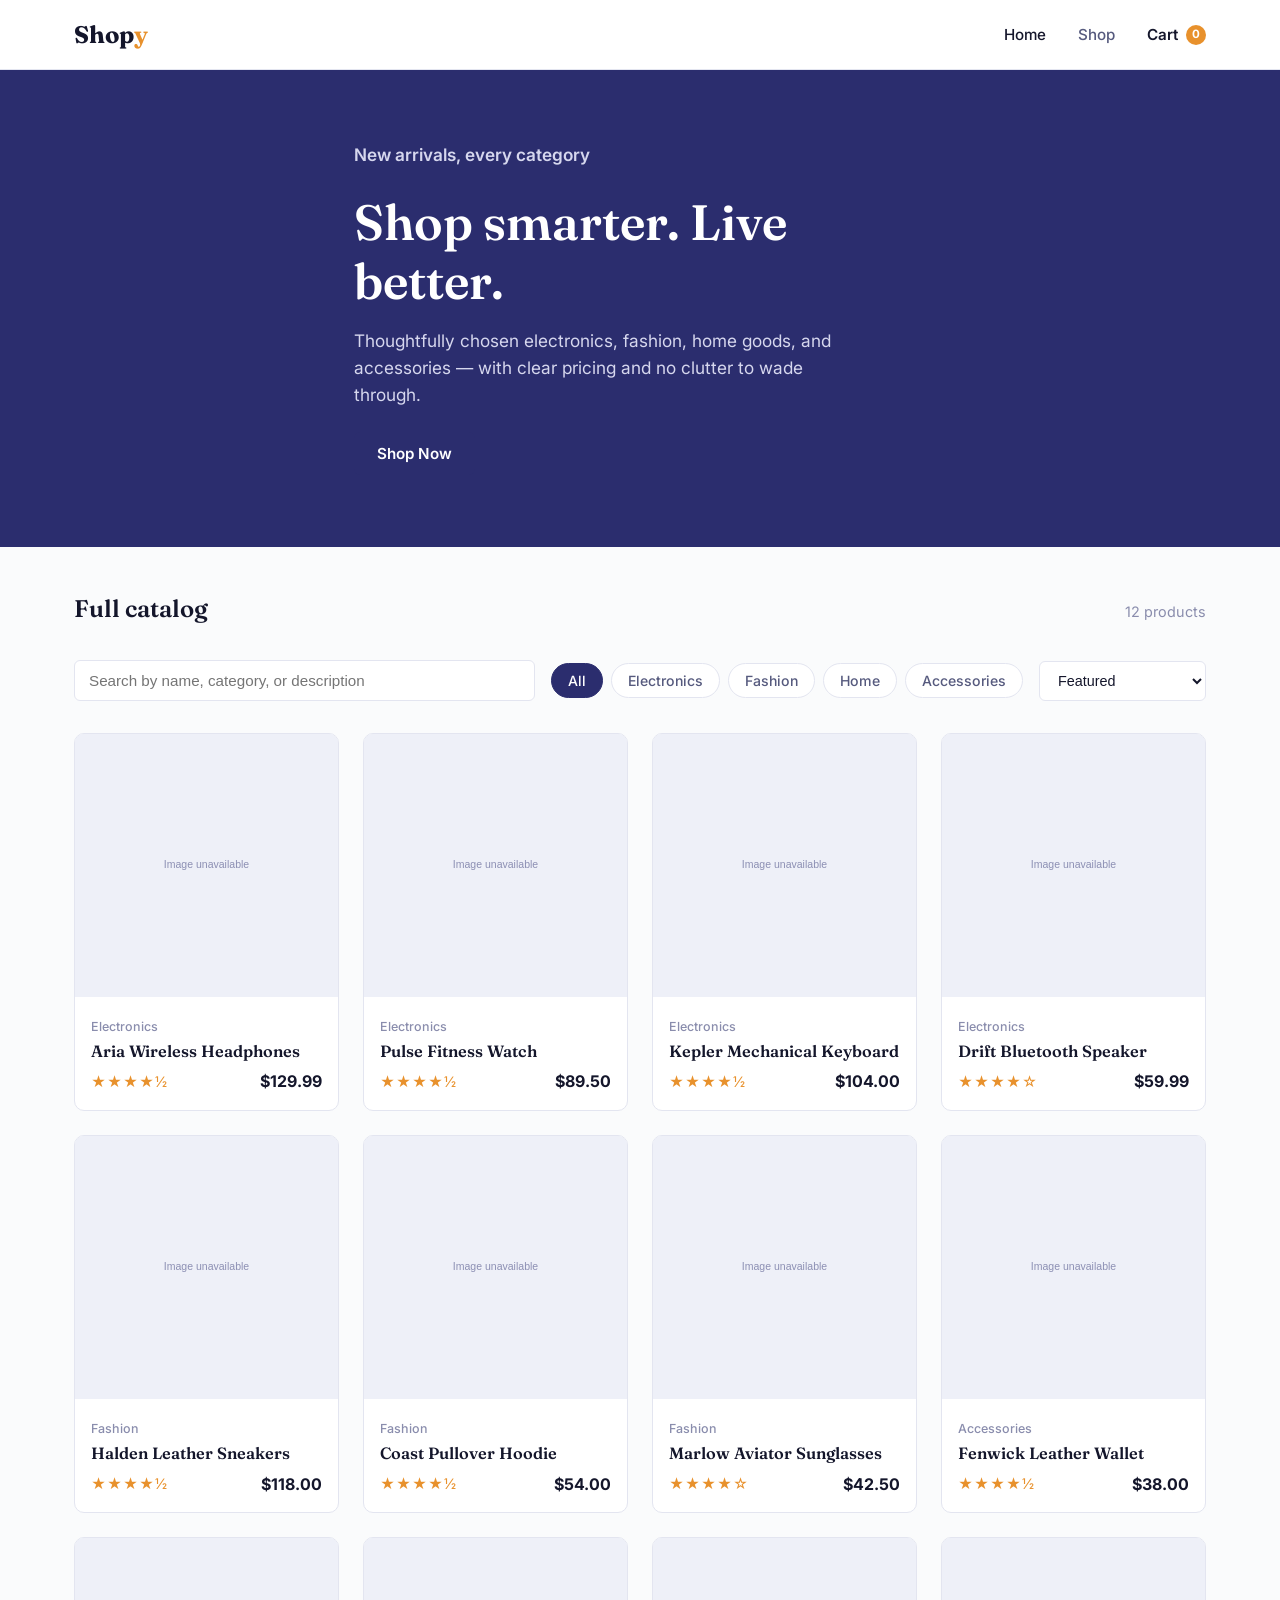
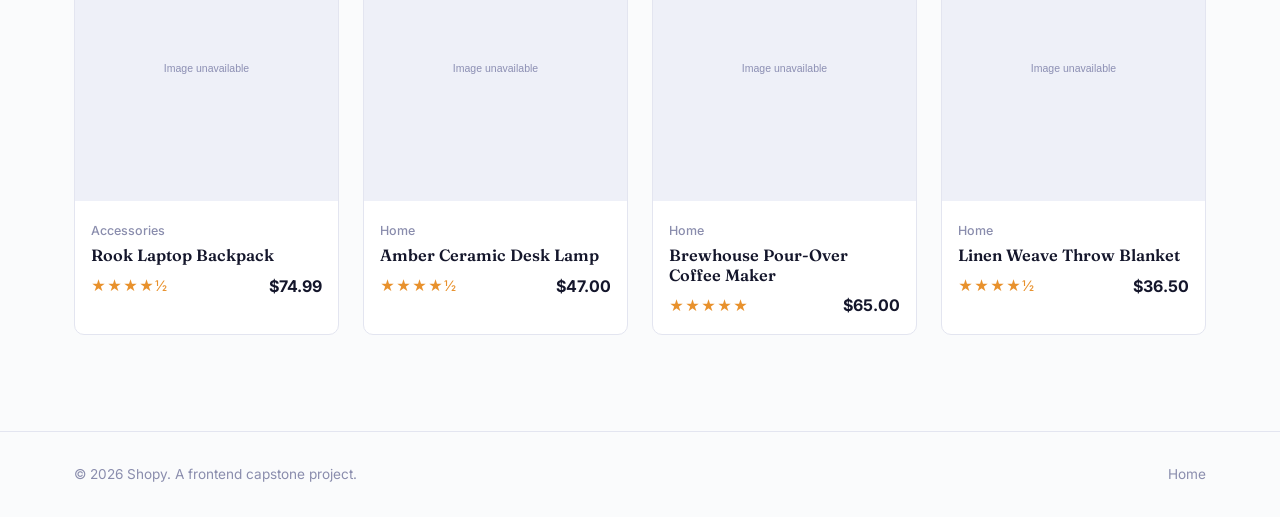
<file: index.html>
<!DOCTYPE html>
<html lang="en">
<head>
  <meta charset="UTF-8" />
  <meta name="viewport" content="width=device-width, initial-scale=1.0" />
  <title>Shopy — Shop smarter. Live better.</title>
  <meta name="description" content="Shopy is a modern storefront for electronics, fashion, home, and accessories." />
  <link rel="preconnect" href="https://fonts.googleapis.com" />
  <link rel="preconnect" href="https://fonts.gstatic.com" crossorigin />
  <link href="https://fonts.googleapis.com/css2?family=Fraunces:wght@500;600;700&family=Inter:wght@400;500;600;700&display=swap" rel="stylesheet" />
  <link rel="stylesheet" href="css/style.css" />
</head>
<body>
  <a class="skip-link" href="#main-content">Skip to content</a>

  <header class="site-header">
    <div class="container site-header__inner">
      <a class="logo" href="index.html">Shop<span>y</span></a>

      <button class="nav-toggle" data-nav-toggle aria-label="Toggle navigation" aria-expanded="false" aria-controls="primary-nav">
        <span class="nav-toggle__bar"></span>
      </button>

      <nav id="primary-nav" class="nav-menu" data-nav-menu aria-label="Primary">
        <a class="nav-menu__link" href="index.html" aria-current="page">Home</a>
        <a class="nav-menu__link" href="index.html#shop">Shop</a>
        <a class="cart-link" href="cart.html">
          Cart
          <span class="cart-badge" data-cart-badge hidden>0</span>
        </a>
      </nav>
    </div>
  </header>

  <main id="main-content">
    <section class="hero">
      <div class="container hero__inner">
        <p class="hero__eyebrow">New arrivals, every category</p>
        <h1>Shop smarter. Live better.</h1>
        <p>Thoughtfully chosen electronics, fashion, home goods, and accessories — with clear pricing and no clutter to wade through.</p>
        <button class="btn btn--primary" id="hero-cta">Shop Now</button>
      </div>
    </section>

    <section class="section" id="shop">
      <div class="container">
        <div class="section-heading">
          <h2>Full catalog</h2>
          <span class="results-count" id="results-count">12 products</span>
        </div>

        <div class="catalog-controls">
          <div class="search-field">
            <label for="search-input" class="visually-hidden">Search products</label>
            <input type="search" id="search-input" placeholder="Search by name, category, or description" autocomplete="off" />
            <button type="button" class="search-field__clear" id="clear-search" aria-label="Clear search" hidden>&times;</button>
          </div>

          <div class="category-filters" role="group" aria-label="Filter by category">
            <button type="button" class="category-btn is-active" data-category="All">All</button>
            <button type="button" class="category-btn" data-category="Electronics">Electronics</button>
            <button type="button" class="category-btn" data-category="Fashion">Fashion</button>
            <button type="button" class="category-btn" data-category="Home">Home</button>
            <button type="button" class="category-btn" data-category="Accessories">Accessories</button>
          </div>

          <div class="sort-field">
            <label for="sort-select" class="visually-hidden">Sort products</label>
            <select id="sort-select">
              <option value="featured">Featured</option>
              <option value="price-asc">Price: Low to High</option>
              <option value="price-desc">Price: High to Low</option>
              <option value="name-asc">Name: A to Z</option>
              <option value="name-desc">Name: Z to A</option>
            </select>
          </div>
        </div>

        <div class="product-grid" id="product-grid"></div>

        <div class="empty-state" id="empty-state" hidden>
          <h2>No products found.</h2>
          <p>Try another search term or clear your filters.</p>
          <button type="button" class="btn btn--secondary" id="reset-filters">Reset filters</button>
        </div>
      </div>
    </section>
  </main>

  <footer class="site-footer">
    <div class="container site-footer__inner">
      <span>&copy; <span id="current-year"></span> Shopy. A frontend capstone project.</span>
      <nav aria-label="Footer">
        <a href="index.html">Home</a>
      </nav>
    </div>
  </footer>

  <div class="toast" id="toast" role="status" aria-live="polite"></div>

  <script src="js/products.js"></script>
  <script src="js/cart.js"></script>
  <script src="js/app.js"></script>
</body>
</html>
</file>
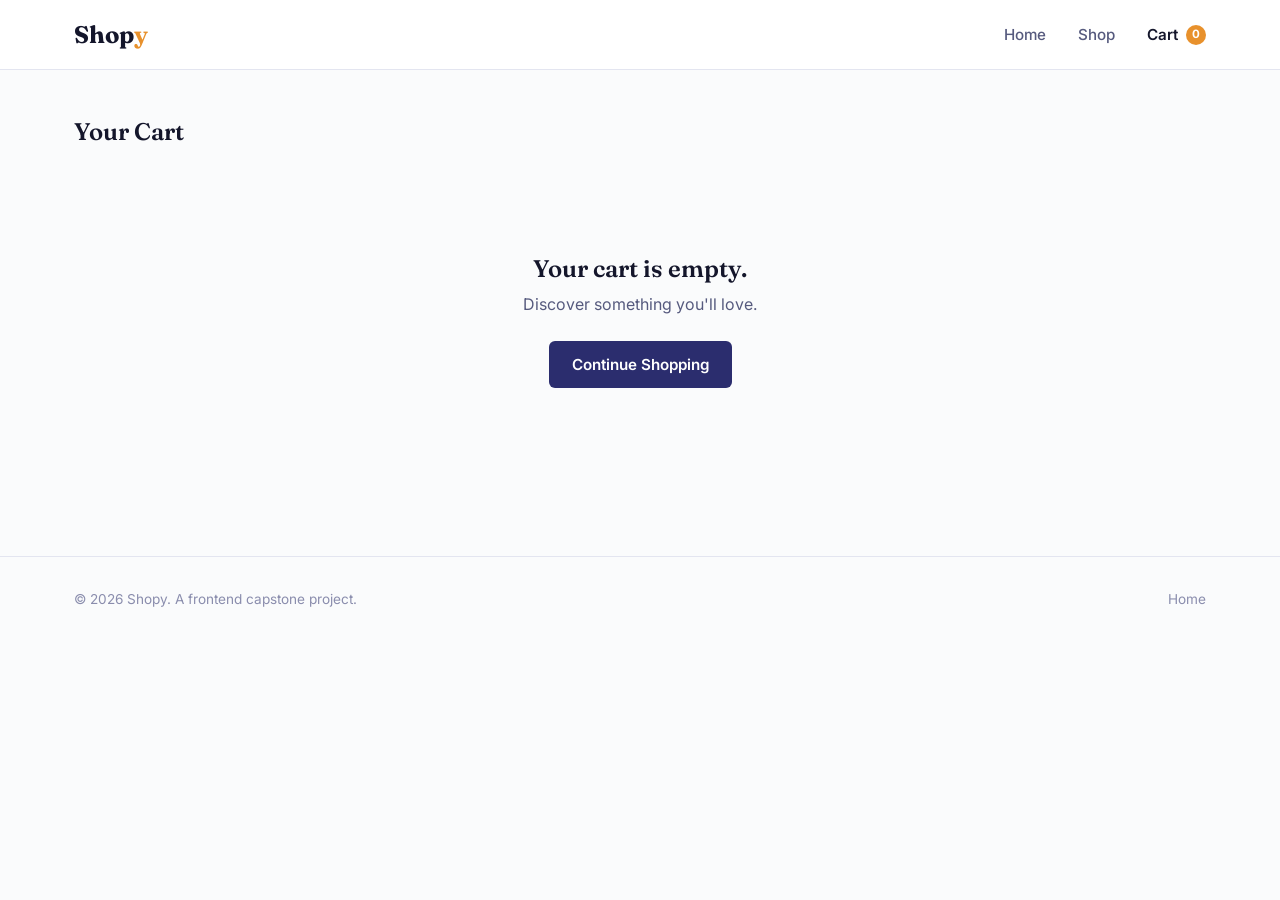
<file: cart.html>
<!DOCTYPE html>
<html lang="en">
<head>
  <meta charset="UTF-8" />
  <meta name="viewport" content="width=device-width, initial-scale=1.0" />
  <title>Your Cart — Shopy</title>
  <link rel="preconnect" href="https://fonts.googleapis.com" />
  <link rel="preconnect" href="https://fonts.gstatic.com" crossorigin />
  <link href="https://fonts.googleapis.com/css2?family=Fraunces:wght@500;600;700&family=Inter:wght@400;500;600;700&display=swap" rel="stylesheet" />
  <link rel="stylesheet" href="css/style.css" />
</head>
<body>
  <a class="skip-link" href="#main-content">Skip to content</a>

  <header class="site-header">
    <div class="container site-header__inner">
      <a class="logo" href="index.html">Shop<span>y</span></a>

      <button class="nav-toggle" data-nav-toggle aria-label="Toggle navigation" aria-expanded="false" aria-controls="primary-nav">
        <span class="nav-toggle__bar"></span>
      </button>

      <nav id="primary-nav" class="nav-menu" data-nav-menu aria-label="Primary">
        <a class="nav-menu__link" href="index.html">Home</a>
        <a class="nav-menu__link" href="index.html#shop">Shop</a>
        <a class="cart-link" href="cart.html">
          Cart
          <span class="cart-badge" data-cart-badge hidden>0</span>
        </a>
      </nav>
    </div>
  </header>

  <main id="main-content">
    <section class="section" id="cart-page">
      <div class="container">
        <div class="section-heading">
          <h1>Your Cart</h1>
        </div>

        <div class="empty-state" id="cart-empty" hidden>
          <h2>Your cart is empty.</h2>
          <p>Discover something you'll love.</p>
          <a class="btn btn--primary" href="index.html">Continue Shopping</a>
        </div>

        <div class="cart-layout">
          <div>
            <div class="cart-items" id="cart-items"></div>
            <button type="button" class="link-btn" id="clear-cart-btn" style="margin-top: 16px;" hidden>Clear cart</button>
          </div>

          <aside class="cart-summary" id="cart-summary" aria-label="Order summary" hidden>
            <h2>Order Summary</h2>
            <div class="summary-row"><span>Subtotal</span><span id="cart-subtotal">$0.00</span></div>
            <div class="summary-row"><span>Shipping</span><span id="cart-shipping">$0.00</span></div>
            <p class="shipping-note">Orders of $100 or more ship free. Otherwise, shipping is a flat $8.</p>
            <div class="summary-row summary-row--total"><span>Total</span><span id="cart-total">$0.00</span></div>
            <a class="btn btn--primary btn--large" href="checkout.html">Proceed to Checkout</a>
          </aside>
        </div>
      </div>
    </section>
  </main>

  <footer class="site-footer">
    <div class="container site-footer__inner">
      <span>&copy; <span id="current-year"></span> Shopy. A frontend capstone project.</span>
      <nav aria-label="Footer">
        <a href="index.html">Home</a>
      </nav>
    </div>
  </footer>

  <div class="toast" id="toast" role="status" aria-live="polite"></div>

  <script src="js/products.js"></script>
  <script src="js/cart.js"></script>
  <script src="js/app.js"></script>
</body>
</html>
</file>
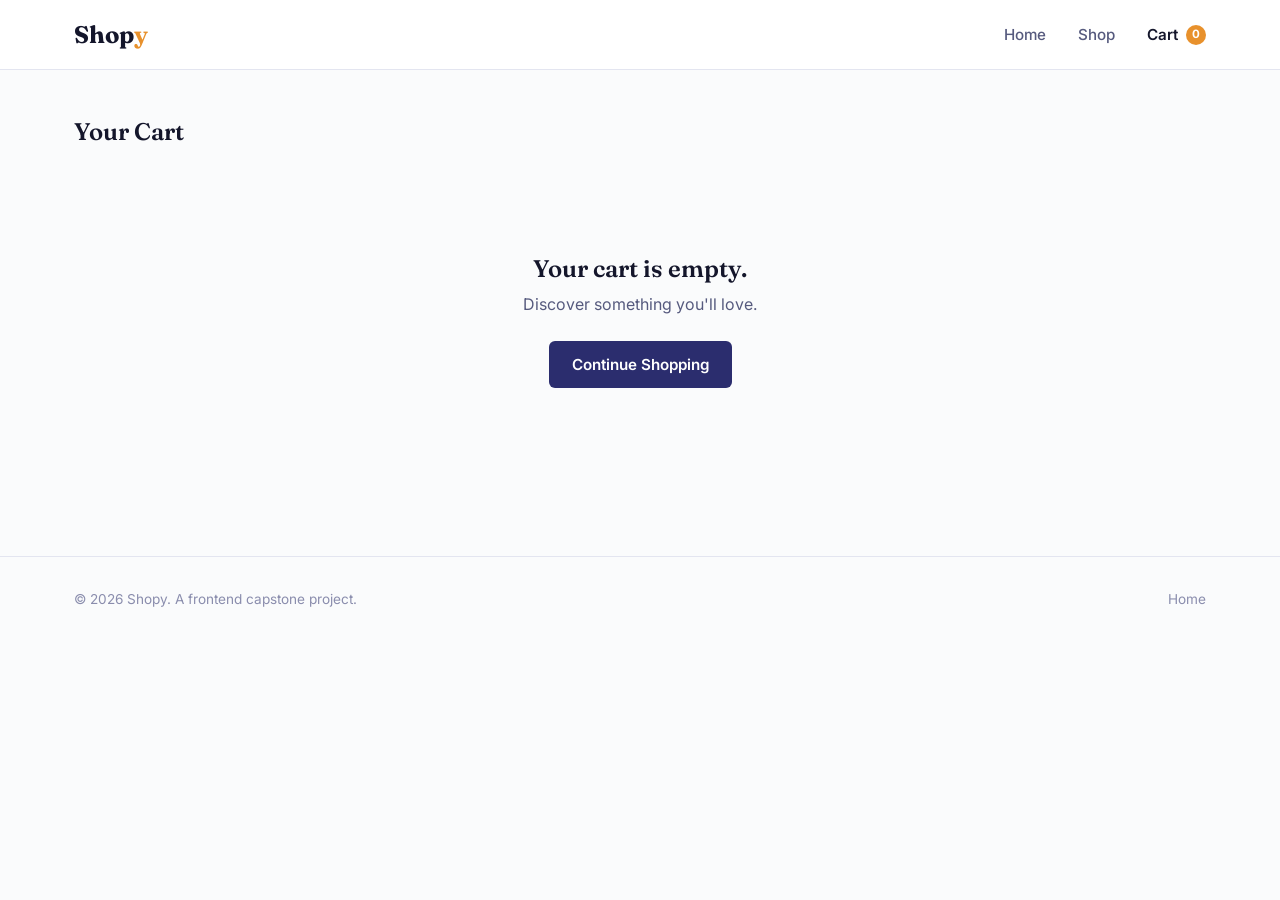
<file: checkout.html>
<!DOCTYPE html>
<html lang="en">
<head>
  <meta charset="UTF-8" />
  <meta name="viewport" content="width=device-width, initial-scale=1.0" />
  <title>Checkout — Shopy</title>
  <link rel="preconnect" href="https://fonts.googleapis.com" />
  <link rel="preconnect" href="https://fonts.gstatic.com" crossorigin />
  <link href="https://fonts.googleapis.com/css2?family=Fraunces:wght@500;600;700&family=Inter:wght@400;500;600;700&display=swap" rel="stylesheet" />
  <link rel="stylesheet" href="css/style.css" />
</head>
<body>
  <a class="skip-link" href="#main-content">Skip to content</a>

  <header class="site-header">
    <div class="container site-header__inner">
      <a class="logo" href="index.html">Shop<span>y</span></a>

      <button class="nav-toggle" data-nav-toggle aria-label="Toggle navigation" aria-expanded="false" aria-controls="primary-nav">
        <span class="nav-toggle__bar"></span>
      </button>

      <nav id="primary-nav" class="nav-menu" data-nav-menu aria-label="Primary">
        <a class="nav-menu__link" href="index.html">Home</a>
        <a class="nav-menu__link" href="index.html#shop">Shop</a>
        <a class="cart-link" href="cart.html">
          Cart
          <span class="cart-badge" data-cart-badge hidden>0</span>
        </a>
      </nav>
    </div>
  </header>

  <main id="main-content">
    <section class="section">
      <div class="container">
        <div class="section-heading">
          <h1>Checkout</h1>
        </div>

        <div class="checkout-layout">
          <form id="checkout-form" class="checkout-form" novalidate>
            <div class="demo-notice">
              <span aria-hidden="true">ⓘ</span>
              <span>Demo checkout — no real payment will be processed. Card details are never saved.</span>
            </div>

            <fieldset>
              <legend>Customer Information</legend>

              <div class="form-field">
                <label for="fullName">Full name</label>
                <input type="text" id="fullName" name="fullName" autocomplete="name" data-error-for="fullName" aria-describedby="fullName-error" />
                <span class="field-error" id="fullName-error" data-error-for="fullName"></span>
              </div>

              <div class="form-grid">
                <div class="form-field">
                  <label for="email">Email</label>
                  <input type="email" id="email" name="email" autocomplete="email" />
                  <span class="field-error" data-error-for="email"></span>
                </div>
                <div class="form-field">
                  <label for="phone">Phone</label>
                  <input type="tel" id="phone" name="phone" autocomplete="tel" />
                  <span class="field-error" data-error-for="phone"></span>
                </div>
              </div>
            </fieldset>

            <fieldset>
              <legend>Shipping Information</legend>

              <div class="form-field">
                <label for="address">Address</label>
                <input type="text" id="address" name="address" autocomplete="street-address" />
                <span class="field-error" data-error-for="address"></span>
              </div>

              <div class="form-grid">
                <div class="form-field">
                  <label for="city">City</label>
                  <input type="text" id="city" name="city" autocomplete="address-level2" />
                  <span class="field-error" data-error-for="city"></span>
                </div>
                <div class="form-field">
                  <label for="country">Country</label>
                  <input type="text" id="country" name="country" autocomplete="country-name" />
                  <span class="field-error" data-error-for="country"></span>
                </div>
              </div>
            </fieldset>

            <fieldset>
              <legend>Payment Information</legend>

              <div class="form-field">
                <label for="cardNumber">Card number</label>
                <input type="text" id="cardNumber" name="cardNumber" inputmode="numeric" placeholder="1234 5678 9012 3456" autocomplete="cc-number" />
                <span class="field-error" data-error-for="cardNumber"></span>
              </div>

              <div class="form-grid">
                <div class="form-field">
                  <label for="expiry">Expiry (MM/YY)</label>
                  <input type="text" id="expiry" name="expiry" placeholder="MM/YY" inputmode="numeric" autocomplete="cc-exp" />
                  <span class="field-error" data-error-for="expiry"></span>
                </div>
                <div class="form-field">
                  <label for="cvv">CVV</label>
                  <input type="text" id="cvv" name="cvv" inputmode="numeric" placeholder="123" autocomplete="cc-csc" maxlength="4" />
                  <span class="field-error" data-error-for="cvv"></span>
                </div>
              </div>
            </fieldset>

            <button type="submit" class="btn btn--primary btn--large">Place Order</button>
          </form>

          <aside class="checkout-summary" aria-label="Order summary">
            <h2>Order Summary</h2>
            <ul class="checkout-summary__list" id="checkout-summary-list"></ul>
            <div class="summary-row"><span>Subtotal</span><span id="checkout-subtotal">$0.00</span></div>
            <div class="summary-row"><span>Shipping</span><span id="checkout-shipping">$0.00</span></div>
            <div class="summary-row summary-row--total"><span>Total</span><span id="checkout-total">$0.00</span></div>
          </aside>
        </div>
      </div>
    </section>
  </main>

  <footer class="site-footer">
    <div class="container site-footer__inner">
      <span>&copy; <span id="current-year"></span> Shopy. A frontend capstone project.</span>
      <nav aria-label="Footer">
        <a href="index.html">Home</a>
      </nav>
    </div>
  </footer>

  <div class="toast" id="toast" role="status" aria-live="polite"></div>

  <script src="js/products.js"></script>
  <script src="js/cart.js"></script>
  <script src="js/app.js"></script>
</body>
</html>
</file>
<file: css/style.css>
/* ============================================================
   Shopy — Stylesheet
   Design tokens: deep indigo primary, warm amber accent,
   Fraunces for display type, Inter for body/UI type.
   ============================================================ */

:root {
  /* Color */
  --color-bg: #FAFBFC;
  --color-surface: #FFFFFF;
  --color-ink: #14162B;
  --color-ink-soft: #565A7E;
  --color-ink-faint: #8A8DAD;
  --color-border: #E3E5F0;
  --color-primary: #2B2D6E;
  --color-primary-dark: #1D1F4D;
  --color-primary-tint: #ECEDF7;
  --color-accent: #E8912C;
  --color-accent-dark: #C6791D;
  --color-success: #1E824C;
  --color-success-tint: #E7F5EC;
  --color-danger: #C0392B;
  --color-danger-tint: #FBEAE8;

  /* Type */
  --font-display: "Fraunces", Georgia, "Times New Roman", serif;
  --font-body: "Inter", -apple-system, BlinkMacSystemFont, "Segoe UI", sans-serif;

  /* Spacing scale */
  --space-1: 4px;
  --space-2: 8px;
  --space-3: 12px;
  --space-4: 16px;
  --space-5: 24px;
  --space-6: 32px;
  --space-7: 48px;
  --space-8: 72px;

  /* Radius & shadow */
  --radius-sm: 6px;
  --radius-md: 10px;
  --shadow-sm: 0 1px 3px rgba(20, 22, 43, 0.08);
  --shadow-md: 0 8px 24px rgba(20, 22, 43, 0.10);

  --container-width: 1180px;
}

/* ---------- Reset & base ---------- */

*,
*::before,
*::after {
  box-sizing: border-box;
}

html {
  -webkit-text-size-adjust: 100%;
}

body {
  margin: 0;
  font-family: var(--font-body);
  background-color: var(--color-bg);
  color: var(--color-ink);
  line-height: 1.55;
  -webkit-font-smoothing: antialiased;
}

img {
  max-width: 100%;
  display: block;
}

a {
  color: inherit;
}

button {
  font-family: inherit;
}

h1, h2, h3, h4 {
  font-family: var(--font-display);
  font-weight: 600;
  line-height: 1.2;
  margin: 0 0 var(--space-3);
  color: var(--color-ink);
}

p {
  margin: 0 0 var(--space-3);
}

ul {
  margin: 0;
  padding: 0;
  list-style: none;
}

:focus-visible {
  outline: 3px solid var(--color-accent);
  outline-offset: 2px;
}

.container {
  width: 100%;
  max-width: var(--container-width);
  margin: 0 auto;
  padding: 0 var(--space-5);
}

.visually-hidden {
  position: absolute;
  width: 1px;
  height: 1px;
  overflow: hidden;
  clip: rect(0 0 0 0);
  white-space: nowrap;
}

.skip-link {
  position: absolute;
  left: -999px;
  top: 0;
  background: var(--color-primary);
  color: #fff;
  padding: var(--space-2) var(--space-4);
  z-index: 200;
  border-radius: 0 0 var(--radius-sm) 0;
}

.skip-link:focus {
  left: 0;
}

/* ---------- Buttons ---------- */

.btn {
  display: inline-flex;
  align-items: center;
  justify-content: center;
  gap: var(--space-2);
  border: 1px solid transparent;
  border-radius: var(--radius-sm);
  padding: 11px 22px;
  font-size: 0.95rem;
  font-weight: 600;
  cursor: pointer;
  text-decoration: none;
  transition: background-color 0.15s ease, border-color 0.15s ease, color 0.15s ease;
}

.btn--primary {
  background-color: var(--color-primary);
  color: #fff;
}

.btn--primary:hover {
  background-color: var(--color-primary-dark);
}

.btn--secondary {
  background-color: transparent;
  border-color: var(--color-border);
  color: var(--color-ink);
}

.btn--secondary:hover {
  border-color: var(--color-primary);
  color: var(--color-primary);
}

.btn--large {
  padding: 13px 28px;
  font-size: 1rem;
  width: 100%;
}

.btn[disabled] {
  opacity: 0.55;
  cursor: not-allowed;
}

.link-btn {
  background: none;
  border: none;
  padding: 0;
  color: var(--color-primary);
  font-weight: 600;
  cursor: pointer;
  text-decoration: underline;
  font-size: 0.9rem;
}

/* ---------- Header ---------- */

.site-header {
  position: sticky;
  top: 0;
  z-index: 100;
  background-color: var(--color-surface);
  border-bottom: 1px solid var(--color-border);
}

.site-header__inner {
  display: flex;
  align-items: center;
  justify-content: space-between;
  padding-top: var(--space-4);
  padding-bottom: var(--space-4);
}

.logo {
  font-family: var(--font-display);
  font-size: 1.5rem;
  font-weight: 700;
  text-decoration: none;
  color: var(--color-ink);
}

.logo span {
  color: var(--color-accent);
}

.nav-toggle {
  display: none;
  background: none;
  border: 1px solid var(--color-border);
  border-radius: var(--radius-sm);
  width: 42px;
  height: 42px;
  align-items: center;
  justify-content: center;
  cursor: pointer;
}

.nav-toggle__bar,
.nav-toggle__bar::before,
.nav-toggle__bar::after {
  display: block;
  width: 20px;
  height: 2px;
  background-color: var(--color-ink);
  position: relative;
}

.nav-toggle__bar::before {
  content: "";
  position: absolute;
  top: -6px;
}

.nav-toggle__bar::after {
  content: "";
  position: absolute;
  top: 6px;
}

.nav-menu {
  display: flex;
  align-items: center;
  gap: var(--space-6);
}

.nav-menu__link {
  text-decoration: none;
  color: var(--color-ink-soft);
  font-weight: 500;
  font-size: 0.95rem;
}

.nav-menu__link:hover,
.nav-menu__link[aria-current="page"] {
  color: var(--color-ink);
}

.cart-link {
  display: inline-flex;
  align-items: center;
  gap: var(--space-2);
  text-decoration: none;
  color: var(--color-ink);
  font-weight: 600;
  font-size: 0.95rem;
}

.cart-badge {
  display: inline-flex;
  align-items: center;
  justify-content: center;
  min-width: 20px;
  height: 20px;
  padding: 0 5px;
  border-radius: 999px;
  background-color: var(--color-accent);
  color: #fff;
  font-size: 0.72rem;
  font-weight: 700;
}

/* ---------- Hero ---------- */

.hero {
  background-color: var(--color-primary);
  color: #fff;
  padding: var(--space-8) 0;
}

.hero__inner {
  max-width: 620px;
}

.hero__eyebrow {
  color: #C7C9F0;
  font-weight: 600;
  font-size: 0.9rem;
  margin: 0 0 var(--space-3);
}

.hero h1 {
  color: #fff;
  font-size: clamp(2.1rem, 4vw, 3.1rem);
  margin-bottom: var(--space-4);
}

.hero p {
  color: #D6D7EE;
  font-size: 1.08rem;
  margin-bottom: var(--space-5);
  max-width: 46ch;
}

/* ---------- Section / catalog controls ---------- */

.section {
  padding: var(--space-7) 0;
}

.section-heading {
  display: flex;
  align-items: baseline;
  justify-content: space-between;
  flex-wrap: wrap;
  gap: var(--space-3);
  margin-bottom: var(--space-5);
}

.results-count {
  color: var(--color-ink-faint);
  font-size: 0.9rem;
}

.catalog-controls {
  display: flex;
  flex-wrap: wrap;
  align-items: center;
  gap: var(--space-4);
  margin-bottom: var(--space-6);
}

.search-field {
  position: relative;
  flex: 1 1 260px;
}

.search-field input {
  width: 100%;
  padding: 11px 40px 11px 14px;
  border: 1px solid var(--color-border);
  border-radius: var(--radius-sm);
  font-size: 0.95rem;
  background-color: var(--color-surface);
}

.search-field input:focus {
  border-color: var(--color-primary);
}

.search-field__clear {
  position: absolute;
  right: 6px;
  top: 50%;
  transform: translateY(-50%);
  background: none;
  border: none;
  color: var(--color-ink-faint);
  font-size: 1.1rem;
  cursor: pointer;
  padding: 6px;
  line-height: 1;
}

.category-filters {
  display: flex;
  flex-wrap: wrap;
  gap: var(--space-2);
}

.category-btn {
  border: 1px solid var(--color-border);
  background-color: var(--color-surface);
  color: var(--color-ink-soft);
  padding: 8px 16px;
  border-radius: 999px;
  font-size: 0.88rem;
  font-weight: 500;
  cursor: pointer;
}

.category-btn.is-active {
  background-color: var(--color-primary);
  border-color: var(--color-primary);
  color: #fff;
}

.sort-field {
  margin-left: auto;
}

.sort-field select {
  padding: 10px 14px;
  border-radius: var(--radius-sm);
  border: 1px solid var(--color-border);
  background-color: var(--color-surface);
  font-size: 0.9rem;
  color: var(--color-ink);
}

/* ---------- Product grid & card ---------- */

.product-grid {
  display: grid;
  grid-template-columns: repeat(auto-fill, minmax(230px, 1fr));
  gap: var(--space-5);
}

.product-card {
  background-color: var(--color-surface);
  border: 1px solid var(--color-border);
  border-radius: var(--radius-md);
  overflow: hidden;
  transition: box-shadow 0.15s ease, border-color 0.15s ease;
}

.product-card:hover {
  box-shadow: var(--shadow-md);
  border-color: transparent;
}

.product-card__link {
  text-decoration: none;
  color: inherit;
  display: block;
}

.product-card__image-wrap {
  position: relative;
  aspect-ratio: 1 / 1;
  background-color: var(--color-primary-tint);
}

.product-card__image {
  width: 100%;
  height: 100%;
  object-fit: cover;
}

.badge {
  position: absolute;
  top: var(--space-3);
  left: var(--space-3);
  background-color: var(--color-ink);
  color: #fff;
  font-size: 0.72rem;
  font-weight: 600;
  padding: 4px 10px;
  border-radius: 999px;
}

.badge--out {
  background-color: var(--color-danger);
}

.product-card__body {
  padding: var(--space-4);
}

.product-card__category {
  font-size: 0.78rem;
  color: var(--color-ink-faint);
  font-weight: 500;
}

.product-card__name {
  font-size: 1.02rem;
  margin: var(--space-1) 0 var(--space-2);
}

.product-card__meta {
  display: flex;
  align-items: center;
  justify-content: space-between;
}

.stars {
  color: var(--color-accent);
  font-size: 0.9rem;
  letter-spacing: 1px;
}

.product-card__price {
  font-weight: 700;
  color: var(--color-ink);
}

/* ---------- Empty states ---------- */

.empty-state {
  text-align: center;
  padding: var(--space-8) var(--space-4);
  max-width: 460px;
  margin: 0 auto;
}

.empty-state h2,
.empty-state h1 {
  margin-bottom: var(--space-2);
}

.empty-state p {
  color: var(--color-ink-soft);
  margin-bottom: var(--space-5);
}

/* ---------- Product detail page ---------- */

.back-link {
  display: inline-block;
  text-decoration: none;
  color: var(--color-ink-soft);
  font-weight: 500;
  margin-bottom: var(--space-5);
}

.back-link:hover {
  color: var(--color-primary);
}

.product-detail {
  display: grid;
  grid-template-columns: minmax(0, 1fr) minmax(0, 1fr);
  gap: var(--space-7);
  align-items: start;
}

.product-detail__image-wrap {
  background-color: var(--color-primary-tint);
  border-radius: var(--radius-md);
  overflow: hidden;
  aspect-ratio: 1 / 1;
}

.product-detail__image {
  width: 100%;
  height: 100%;
  object-fit: cover;
}

.product-detail__name {
  font-size: clamp(1.6rem, 3vw, 2.1rem);
  margin-top: var(--space-2);
}

.product-detail__price {
  font-size: 1.3rem;
  font-weight: 700;
}

.product-detail__stock {
  font-weight: 600;
  font-size: 0.92rem;
  margin: var(--space-3) 0;
}

.in-stock {
  color: var(--color-success);
}

.out-of-stock {
  color: var(--color-danger);
}

.product-detail__description {
  color: var(--color-ink-soft);
  margin-bottom: var(--space-5);
}

.add-to-cart-form {
  display: flex;
  flex-direction: column;
  gap: var(--space-2);
  margin-bottom: var(--space-4);
  max-width: 320px;
}

.add-to-cart-form label {
  font-weight: 600;
  font-size: 0.9rem;
}

.quantity-control {
  display: inline-flex;
  align-items: center;
  border: 1px solid var(--color-border);
  border-radius: var(--radius-sm);
  overflow: hidden;
  width: fit-content;
  margin-bottom: var(--space-3);
}

.quantity-control input {
  width: 52px;
  text-align: center;
  border: none;
  padding: 10px 0;
  font-size: 0.95rem;
  -moz-appearance: textfield;
}

.quantity-btn {
  width: 38px;
  height: 40px;
  border: none;
  background-color: var(--color-primary-tint);
  color: var(--color-primary);
  font-size: 1.1rem;
  cursor: pointer;
}

.quantity-btn:hover {
  background-color: #DDDFF3;
}

.quantity-control--small {
  margin: 0;
}

/* ---------- Toast ---------- */

.toast {
  position: fixed;
  right: var(--space-5);
  bottom: var(--space-5);
  background-color: var(--color-ink);
  color: #fff;
  padding: var(--space-4) var(--space-5);
  border-radius: var(--radius-md);
  box-shadow: var(--shadow-md);
  max-width: 320px;
  transform: translateY(16px);
  opacity: 0;
  pointer-events: none;
  transition: transform 0.2s ease, opacity 0.2s ease;
  z-index: 300;
}

.toast.is-visible {
  transform: translateY(0);
  opacity: 1;
}

.toast__title {
  display: block;
  margin-bottom: 2px;
}

.toast__message {
  margin: 0;
  font-size: 0.88rem;
  color: #D6D7EE;
}

/* ---------- Cart page ---------- */

.cart-layout {
  display: grid;
  grid-template-columns: minmax(0, 1fr) 320px;
  gap: var(--space-7);
  align-items: start;
}

.cart-items {
  display: flex;
  flex-direction: column;
  gap: var(--space-4);
}

.cart-item {
  display: grid;
  grid-template-columns: 84px 1fr auto auto;
  align-items: center;
  gap: var(--space-4);
  background-color: var(--color-surface);
  border: 1px solid var(--color-border);
  border-radius: var(--radius-md);
  padding: var(--space-4);
}

.cart-item__image {
  width: 84px;
  height: 84px;
  object-fit: cover;
  border-radius: var(--radius-sm);
  background-color: var(--color-primary-tint);
}

.cart-item__details {
  display: flex;
  flex-direction: column;
  gap: 4px;
  min-width: 0;
}

.cart-item__name {
  font-weight: 600;
  text-decoration: none;
  color: var(--color-ink);
}

.cart-item__name:hover {
  color: var(--color-primary);
}

.cart-item__price {
  color: var(--color-ink-faint);
  font-size: 0.85rem;
}

.cart-item__remove {
  justify-self: start;
  margin-top: 2px;
}

.cart-item__subtotal {
  font-weight: 700;
  min-width: 80px;
  text-align: right;
}

.cart-summary,
.checkout-summary {
  background-color: var(--color-surface);
  border: 1px solid var(--color-border);
  border-radius: var(--radius-md);
  padding: var(--space-5);
  position: sticky;
  top: 96px;
}

.cart-summary h2,
.checkout-summary h2 {
  font-size: 1.15rem;
}

.summary-row {
  display: flex;
  justify-content: space-between;
  margin-bottom: var(--space-3);
  color: var(--color-ink-soft);
  font-size: 0.94rem;
}

.summary-row--total {
  color: var(--color-ink);
  font-weight: 700;
  font-size: 1.05rem;
  border-top: 1px solid var(--color-border);
  padding-top: var(--space-3);
  margin-top: var(--space-3);
}

.shipping-note {
  font-size: 0.82rem;
  color: var(--color-ink-faint);
  margin-bottom: var(--space-4);
}

/* ---------- Checkout ---------- */

.checkout-layout {
  display: grid;
  grid-template-columns: minmax(0, 1fr) 320px;
  gap: var(--space-7);
  align-items: start;
}

.checkout-form fieldset {
  border: none;
  padding: 0;
  margin: 0 0 var(--space-6);
}

.checkout-form legend {
  font-family: var(--font-display);
  font-size: 1.15rem;
  font-weight: 600;
  margin-bottom: var(--space-4);
  padding: 0;
}

.form-grid {
  display: grid;
  grid-template-columns: 1fr 1fr;
  gap: var(--space-4);
}

.form-field {
  display: flex;
  flex-direction: column;
  gap: 6px;
  margin-bottom: var(--space-4);
}

.form-field--full {
  grid-column: 1 / -1;
}

.form-field label {
  font-weight: 600;
  font-size: 0.88rem;
}

.form-field input {
  padding: 11px 14px;
  border: 1px solid var(--color-border);
  border-radius: var(--radius-sm);
  font-size: 0.95rem;
  background-color: var(--color-surface);
}

.form-field input:focus {
  border-color: var(--color-primary);
}

.form-field input[aria-invalid="true"] {
  border-color: var(--color-danger);
}

.field-error {
  color: var(--color-danger);
  font-size: 0.82rem;
  min-height: 1em;
}

.demo-notice {
  display: flex;
  gap: var(--space-3);
  align-items: flex-start;
  background-color: var(--color-primary-tint);
  border: 1px solid #D6D8F2;
  color: var(--color-primary-dark);
  border-radius: var(--radius-md);
  padding: var(--space-4);
  font-size: 0.88rem;
  margin-bottom: var(--space-6);
}

.checkout-summary__list {
  margin-bottom: var(--space-4);
  display: flex;
  flex-direction: column;
  gap: var(--space-2);
}

.checkout-summary__row {
  display: flex;
  justify-content: space-between;
  font-size: 0.88rem;
  color: var(--color-ink-soft);
}

/* ---------- Confirmation ---------- */

.confirmation {
  max-width: 480px;
  margin: 0 auto;
  text-align: center;
  padding: var(--space-7) 0;
}

.confirmation__icon {
  width: 64px;
  height: 64px;
  border-radius: 50%;
  background-color: var(--color-success-tint);
  color: var(--color-success);
  display: flex;
  align-items: center;
  justify-content: center;
  font-size: 1.6rem;
  margin: 0 auto var(--space-4);
}

.confirmation__thanks {
  color: var(--color-ink-soft);
  margin-bottom: var(--space-6);
}

.confirmation__details {
  background-color: var(--color-surface);
  border: 1px solid var(--color-border);
  border-radius: var(--radius-md);
  padding: var(--space-5);
  margin: 0 0 var(--space-6);
  text-align: left;
}

.confirmation__details div {
  display: flex;
  justify-content: space-between;
  padding: var(--space-2) 0;
  border-bottom: 1px solid var(--color-border);
}

.confirmation__details div:last-child {
  border-bottom: none;
}

.confirmation__details dt {
  color: var(--color-ink-faint);
  font-size: 0.88rem;
}

.confirmation__details dd {
  margin: 0;
  font-weight: 600;
}

.confirmation__actions {
  display: flex;
  gap: var(--space-3);
  justify-content: center;
  flex-wrap: wrap;
}

/* ---------- Footer ---------- */

.site-footer {
  border-top: 1px solid var(--color-border);
  padding: var(--space-6) 0;
  margin-top: var(--space-7);
}

.site-footer__inner {
  display: flex;
  justify-content: space-between;
  align-items: center;
  flex-wrap: wrap;
  gap: var(--space-3);
  color: var(--color-ink-faint);
  font-size: 0.85rem;
}

.site-footer a {
  color: var(--color-ink-faint);
  text-decoration: none;
}

.site-footer a:hover {
  color: var(--color-primary);
}

/* ---------- Responsive ---------- */

@media (max-width: 860px) {
  .product-detail,
  .cart-layout,
  .checkout-layout {
    grid-template-columns: 1fr;
  }

  .cart-summary,
  .checkout-summary {
    position: static;
  }

  .form-grid {
    grid-template-columns: 1fr;
  }
}

@media (max-width: 720px) {
  .nav-toggle {
    display: inline-flex;
  }

  .nav-menu {
    position: absolute;
    top: 100%;
    left: 0;
    right: 0;
    flex-direction: column;
    align-items: flex-start;
    background-color: var(--color-surface);
    border-bottom: 1px solid var(--color-border);
    padding: var(--space-4) var(--space-5);
    gap: var(--space-4);
    display: none;
  }

  .nav-menu.is-open {
    display: flex;
  }

  .sort-field {
    margin-left: 0;
    width: 100%;
  }

  .sort-field select {
    width: 100%;
  }

  .cart-item {
    grid-template-columns: 64px 1fr;
    grid-template-areas:
      "image details"
      "image quantity"
      "image subtotal";
    row-gap: var(--space-2);
  }

  .cart-item__image {
    grid-area: image;
    width: 64px;
    height: 64px;
  }

  .cart-item__details {
    grid-area: details;
  }

  .cart-item .quantity-control {
    grid-area: quantity;
  }

  .cart-item__subtotal {
    grid-area: subtotal;
    text-align: left;
  }
}

@media (max-width: 480px) {
  .hero {
    padding: var(--space-7) 0;
  }

  .section {
    padding: var(--space-6) 0;
  }

  .container {
    padding: 0 var(--space-4);
  }

  .confirmation__actions {
    flex-direction: column;
  }

  .confirmation__actions .btn {
    width: 100%;
  }
}
</file>
